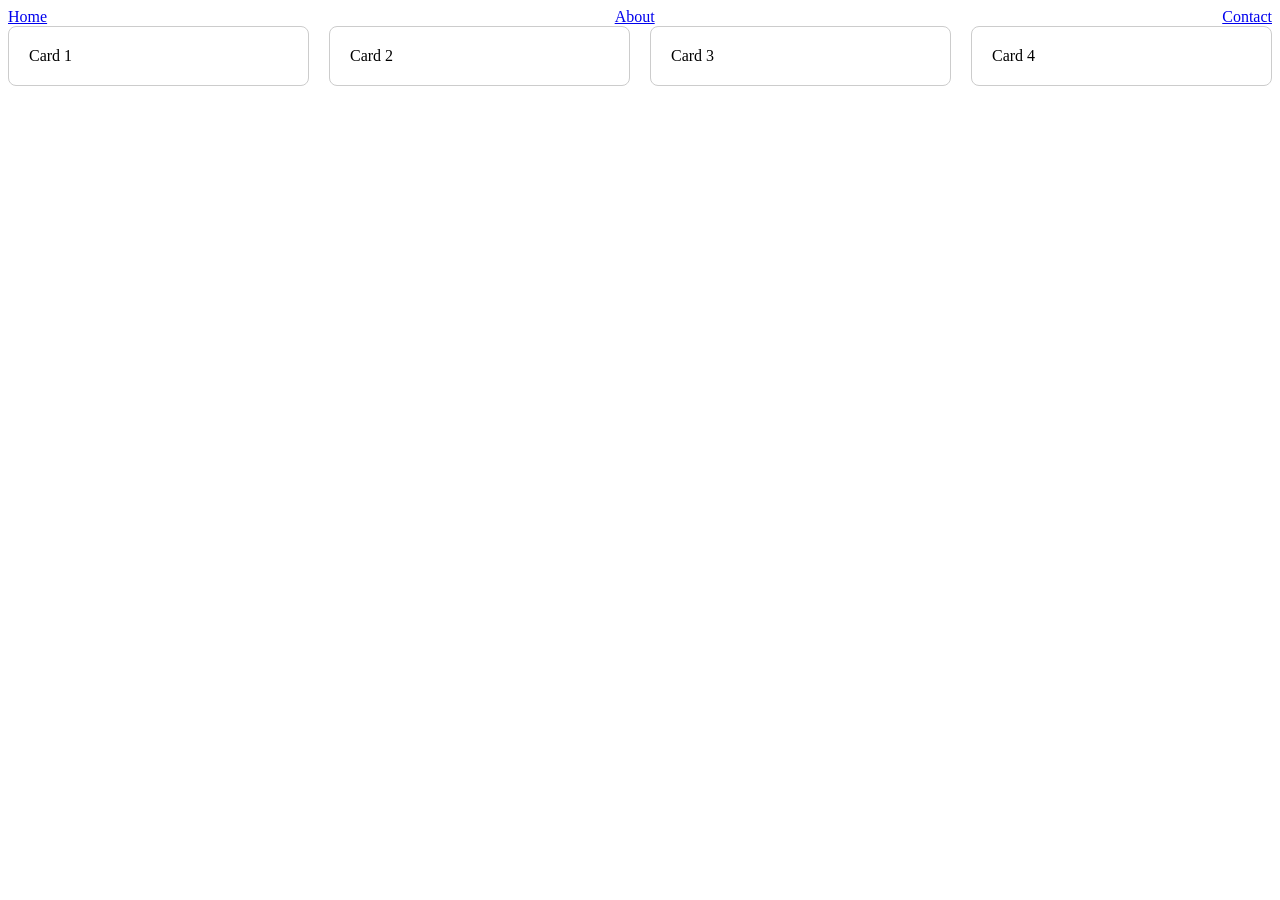
<file: ex00/index.html>
<!DOCTYPE html>

<html lang="en">

<head>

    <meta charset="UTF-8">
    <meta name="viewport" content="width=device-width, initial-scale=1.0">
    <title>42</title>
    <link rel="stylesheet" href="style.css">

</head>

<body>

    <nav class="nav-container">
        <a href="#">Home</a>
        <a href="#">About</a>
        <a href="#">Contact</a>
    </nav>

    <div class="card-container">
        <div class="card">Card 1</div>
        <div class="card">Card 2</div>
        <div class="card">Card 3</div>
        <div class="card">Card 4</div>
    </div>

</body>

</html>
</file>
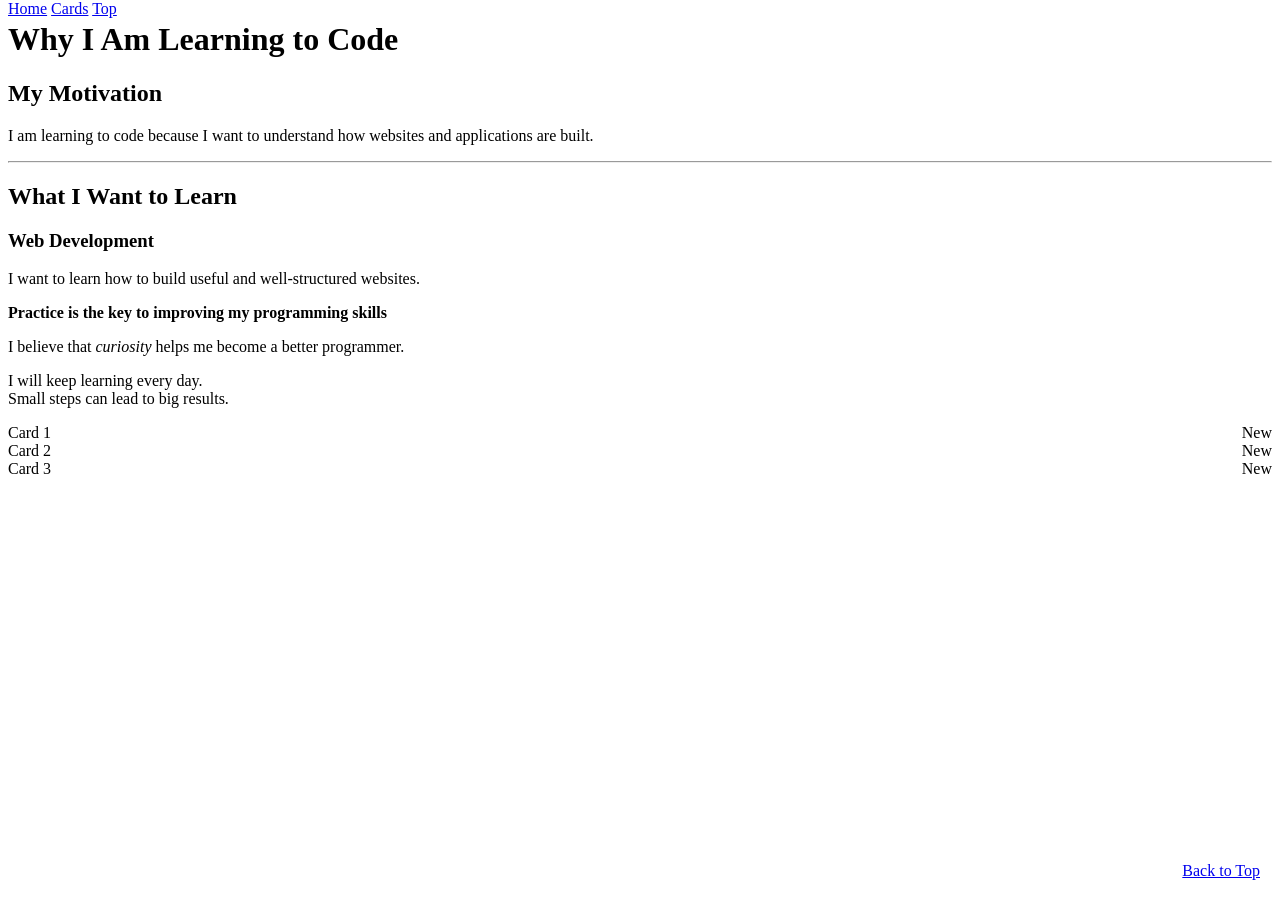
<file: ex01/index.html>
<!DOCTYPE html>

<html lang="en">

<head>
    
    <link rel="stylesheet" href="style.css">
    
    <meta charset="UTF-8">
    <meta name="viewport" content="width=device-width , initial-scale=1.0">
    
    <title> Why I Am Learning To Code </title>

</head>

<body>

    <nav class="nav-container">
        <a href="#home">Home</a>
        <a href="#cards">Cards</a>
        <a href="#top">Top</a>
    </nav>


        <h1>Why I Am Learning to Code </h1>
        <h2> My Motivation </h2>
        <p> I am learning to code because I want to understand how websites and applications are built. </p>
        <hr>
        <h2> What I Want to Learn </h2>
        <h3> Web Development </h3>
        <p> I want to learn how to build useful and well-structured websites. </p>
        <p><strong> Practice is the key to improving my programming skills </strong></p>
        <p> I believe that <em> curiosity </em> helps me become a better programmer. </p>
        <p> I will keep learning every day. <br> Small steps can lead to big results. </p>

        <div class="card-container">

            <div class="card">
                <span class="badge">New</span>
                Card 1
            </div>
        
            <div class="card">
                <span class="badge">New</span>
                Card 2
            </div>
        
            <div class="card">
                <span class="badge">New</span>
                Card 3
            </div>
        
        </div>
        
        <a href="#top" class="back-to-top">Back to Top</a>

</body>

</html>
</file>
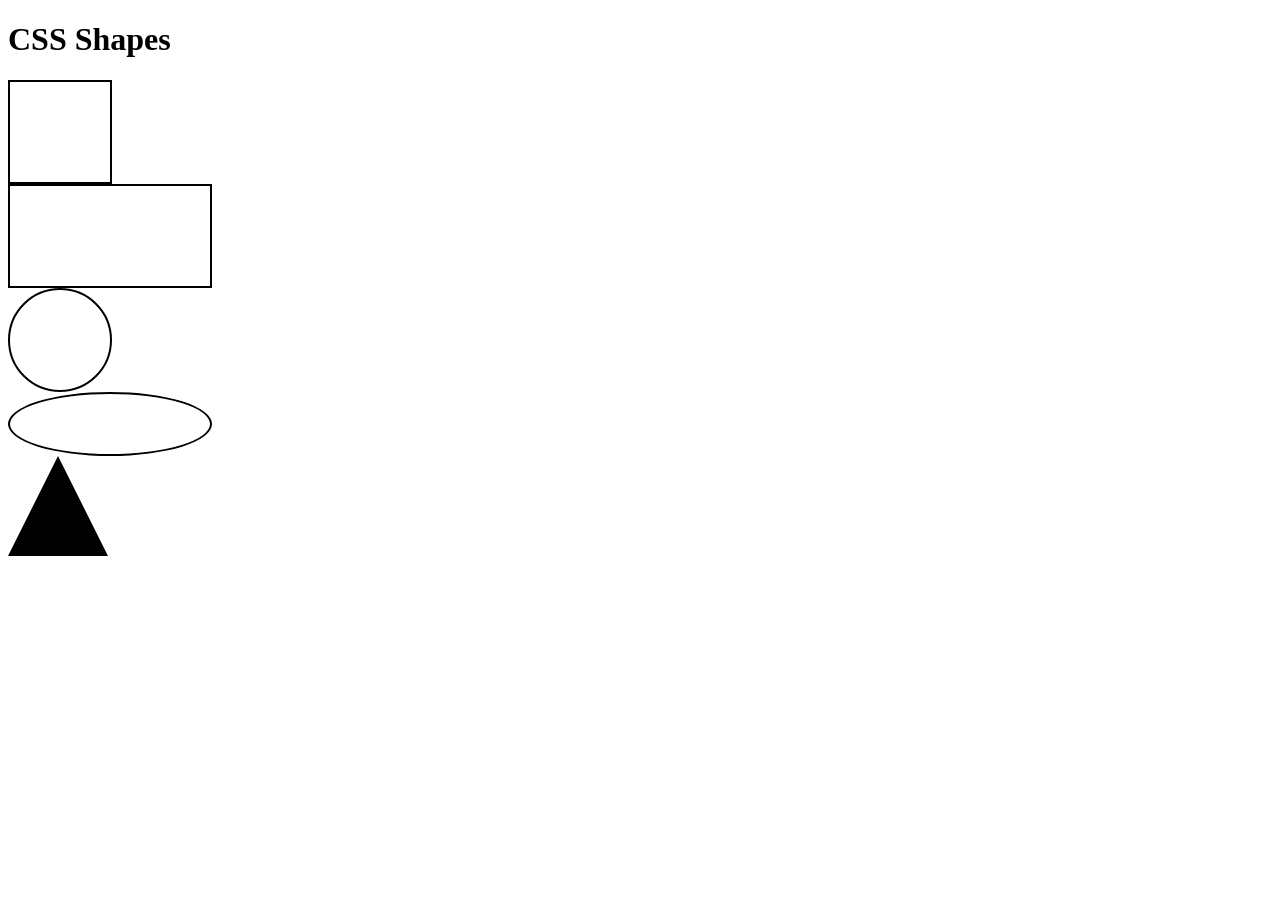
<file: ex02/index.html>
<!DOCTYPE html>

<html lang="en">

<head>
  
  <meta charset="UTF-8">
  <meta name="viewport" content="width=device-width , initial-scale=1.0">

  <title>CSS Shapes</title>

  
<link rel="stylesheet" href="style.css">



</head>

<body>

  <h1>CSS Shapes</h1>

  <div class="square"></div>
  
  <div class="rectangle"></div>
  
  <div class="circle"></div>
  
  <div class="pill"></div>
  
  <div class="triangle"></div>

</body>

</html>
</file>
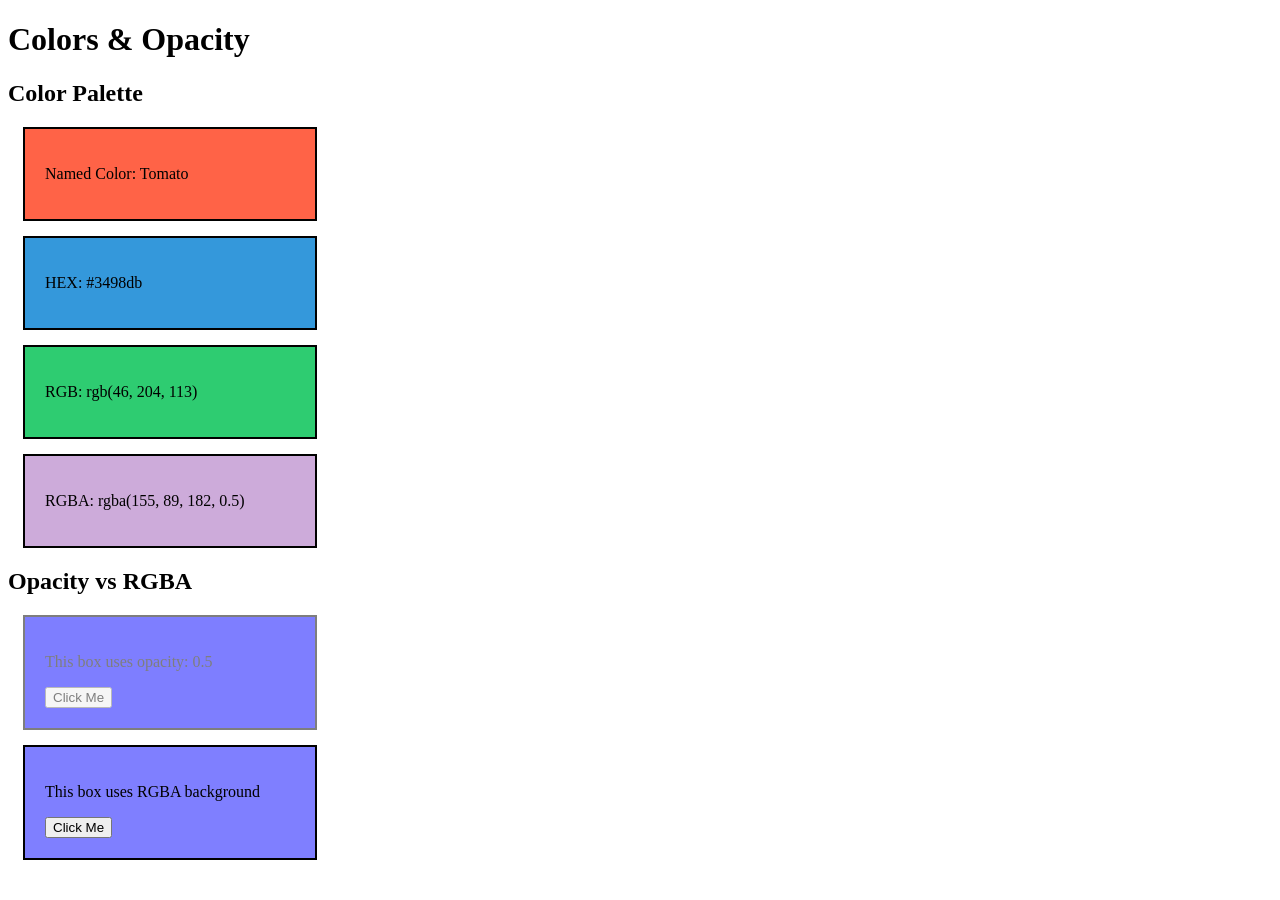
<file: ex03/index.html>
<!DOCTYPE html>
<html lang="en">
<head>
    <meta charset="UTF-8">
    <meta name="viewport" content="width=device-width, initial-scale=1.0">
    <title>Colors & Opacity</title>
    <link rel="stylesheet" href="style.css">
</head>
<body>

    <h1>Colors & Opacity</h1>

    <h2>Color Palette</h2>

    <div class="color-palette">

        <div class="color-box named-color">
            <p>Named Color: Tomato</p>
        </div>

        <div class="color-box hex-color">
            <p>HEX: #3498db</p>
        </div>

        <div class="color-box rgb-color">
            <p>RGB: rgb(46, 204, 113)</p>
        </div>

        <div class="color-box rgba-color">
            <p>RGBA: rgba(155, 89, 182, 0.5)</p>
        </div>

    </div>

    <h2>Opacity vs RGBA</h2>

    <div class="opacity-box">
        <p>This box uses opacity: 0.5</p>
        <button>Click Me</button>
    </div>

    <div class="background-box">
        <p>This box uses RGBA background</p>
        <button>Click Me</button>
    </div>

</body>
</html>
</file>
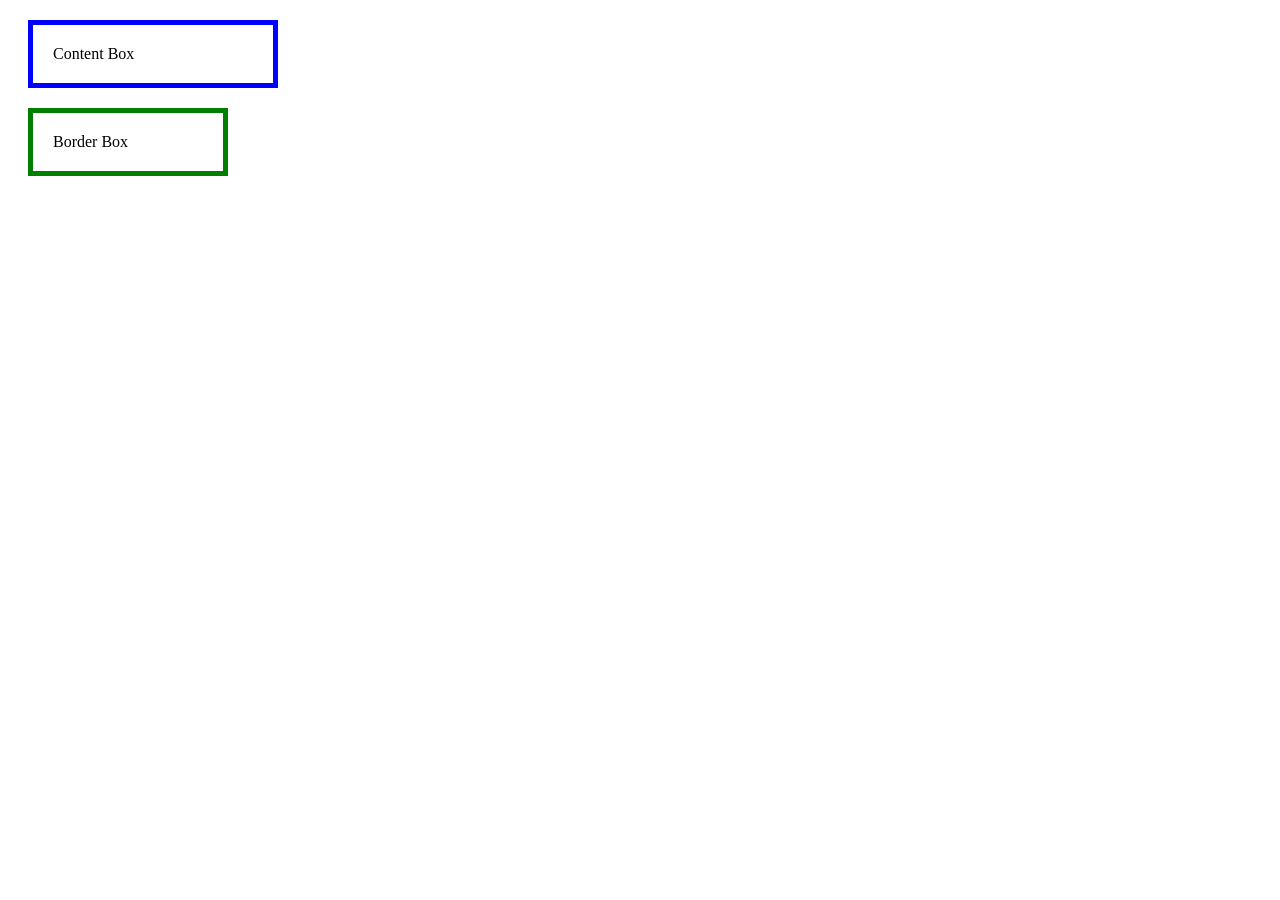
<file: ex04/index.html>
<!DOCTYPE html>
<html lang="en">
<head>
    <meta charset="UTF-8">
    <meta name="viewport" content="width=device-width, initial-scale=1.0">
    <title>Box Model</title>
    <link rel="stylesheet" href="style.css">
</head>
<body>
    <div class="content-box">Content Box</div>
    <div class="border-box">Border Box</div>
</body>
</html>
</file>
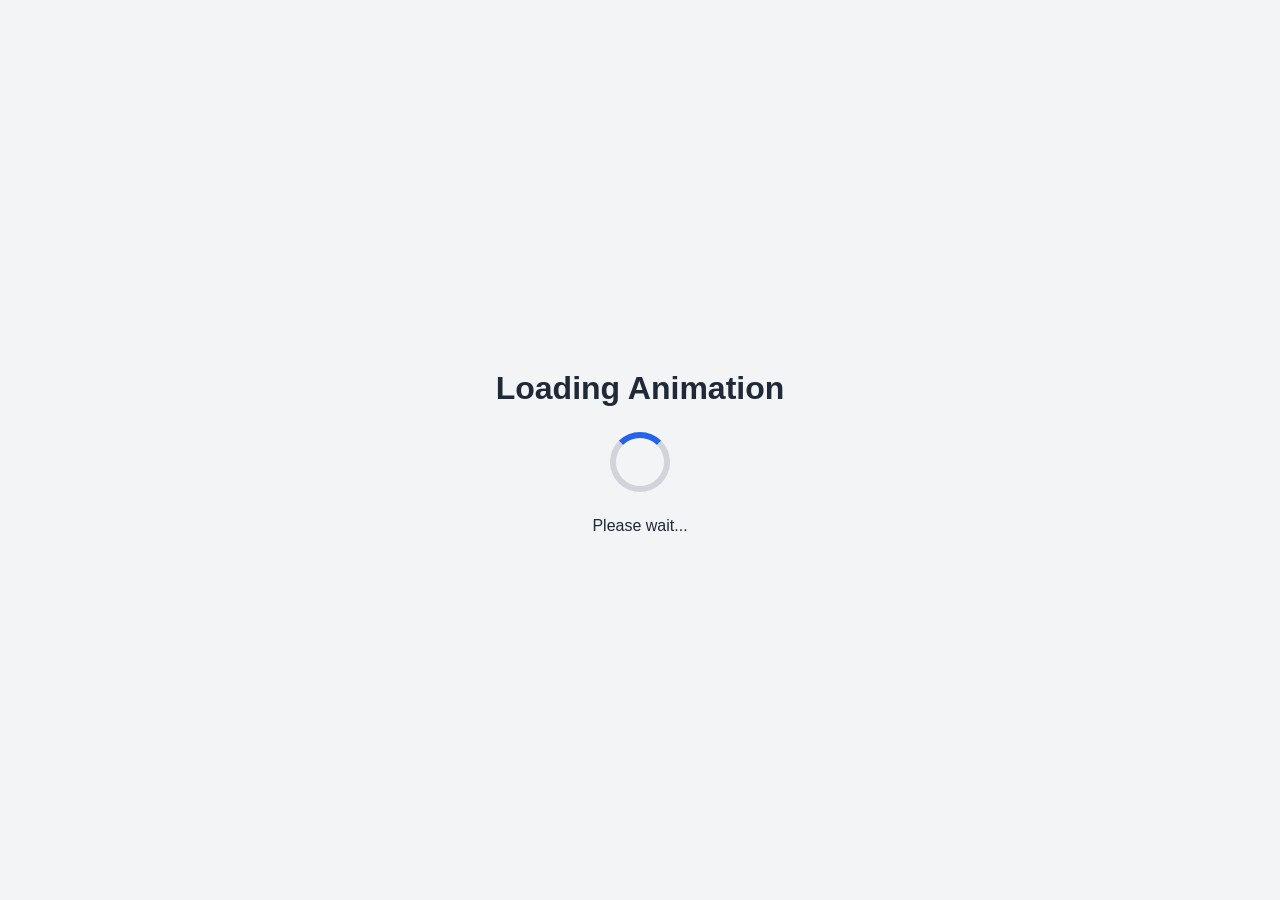
<file: ex05-bonus/index.html>
﻿<!DOCTYPE html>
<html lang="en">
<head>
    <meta charset="UTF-8">
    <meta name="viewport" content="width=device-width, initial-scale=1.0">
    <title>Loading Animation</title>
    <link rel="stylesheet" href="style.css">
</head>
<body>
    <main class="loading-container">
        <h1>Loading Animation</h1>
        <div class="loader" role="status" aria-label="Loading"></div>
        <p>Please wait...</p>
    </main>
</body>
</html>
</file>
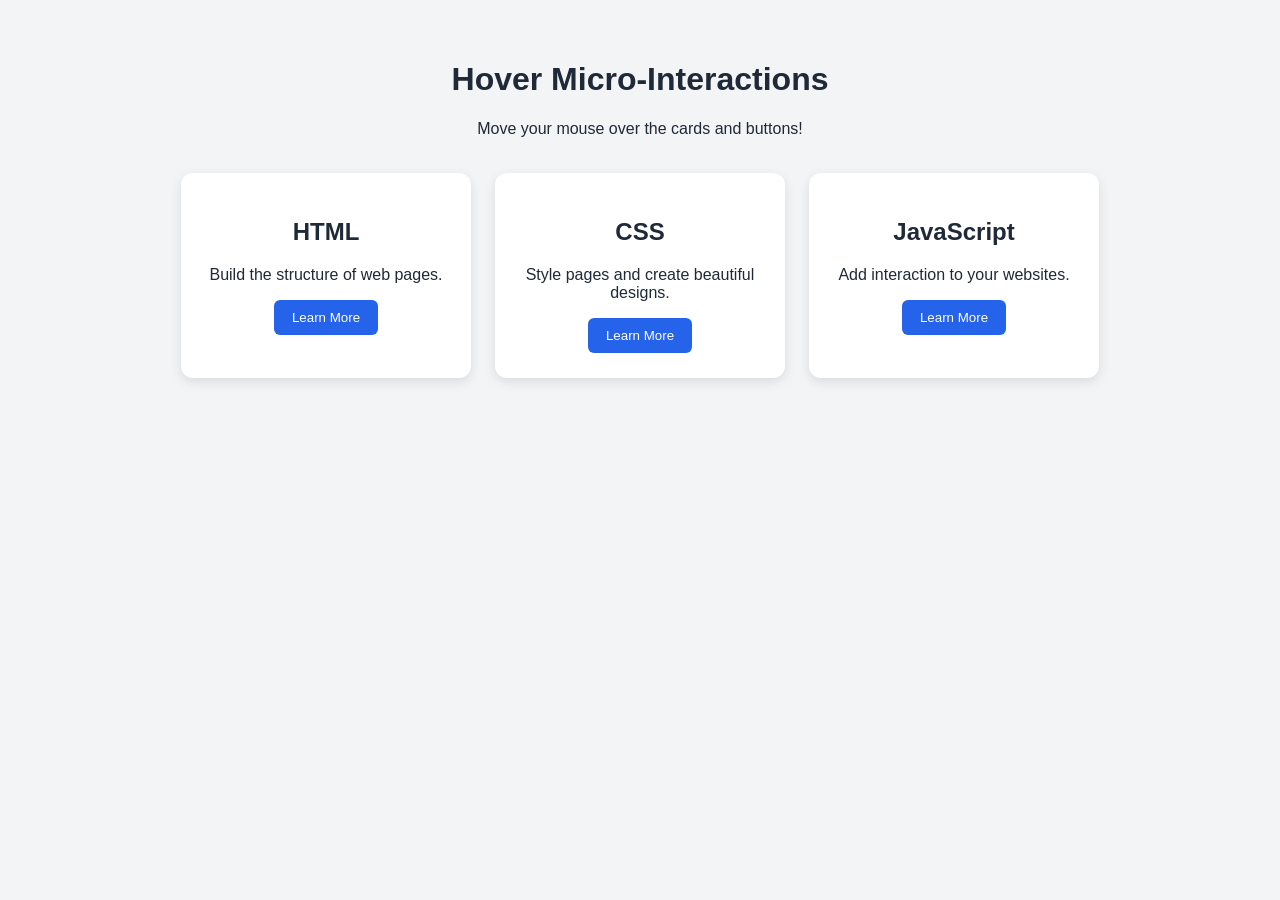
<file: ex06-bonus/index.html>
﻿<!DOCTYPE html>
<html lang="en">
<head>
    <meta charset="UTF-8">
    <meta name="viewport" content="width=device-width, initial-scale=1.0">
    <title>Hover Effects</title>
    <link rel="stylesheet" href="style.css">
</head>
<body>
    <main class="container">
        <h1>Hover Micro-Interactions</h1>
        <p>Move your mouse over the cards and buttons!</p>

        <section class="card-container">
            <article class="card">
                <h2>HTML</h2>
                <p>Build the structure of web pages.</p>
                <button type="button">Learn More</button>
            </article>

            <article class="card">
                <h2>CSS</h2>
                <p>Style pages and create beautiful designs.</p>
                <button type="button">Learn More</button>
            </article>

            <article class="card">
                <h2>JavaScript</h2>
                <p>Add interaction to your websites.</p>
                <button type="button">Learn More</button>
            </article>
        </section>
    </main>
</body>
</html>
</file>
<file: ex00/style.css>
.nav-container {
    display: flex;
    justify-content: space-between;
    align-items: center;
    gap: 20px;
}

.card-container {
    display: flex;
    flex-direction: row;
    flex-wrap: wrap;
    gap: 20px;
}

.card {
    flex: 1 1 200px;
    padding: 20px;
    border: 1px solid #ccc;
    border-radius: 8px;
}
</file>
<file: ex01/style.css>
.nav-container {
    position: fixed;
    top: 0;
}

.card-container {
    position: relative;
}

.card {
    position: relative;
}

.badge {
    position: absolute;
    top: 0;
    right: 0;
}

.back-to-top {
    position: fixed;
    bottom: 20px;
    right: 20px;
}
</file>
<file: ex02/style.css>
.square {
    width: 100px;
    height: 100px;
    border: 2px solid black;
}

.rectangle {
    width: 200px;
    height: 100px;
    border: 2px solid black;
}

.circle {
    width: 100px;
    height: 100px;
    border: 2px solid black;
    border-radius: 50%;
}

.pill {
    width: 200px;
    height: 60px;
    border: 2px solid black;
    border-radius: 50%;
}

.triangle {
    width: 0;
    height: 0;
    border-left: 50px solid transparent;
    border-right: 50px solid transparent;
    border-bottom: 100px solid black;
}
</file>
<file: ex03/style.css>
.named-color {
    background-color: tomato;
}


.hex-color {
    background-color: #3498db;
}


.rgb-color {
    background-color: rgb(46, 204, 113);
}


.rgba-color {
    background-color: rgba(155, 89, 182, 0.5);
}


.opacity-box {
    background-color: blue;
    opacity: 0.5;
}


.background-box {
    background-color: rgba(0, 0, 255, 0.5);
}


.color-box,
.opacity-box,
.background-box {
    width: 250px;
    padding: 20px;
    margin: 15px;
    border: 2px solid black;
}
</file>
<file: ex04/style.css>
*, *::before, *::after {
    box-sizing: border-box;
}

.content-box {
    box-sizing: content-box;
    width: 200px;
    padding: 20px;
    border: 5px solid blue;
    margin: 20px;
}

.border-box {
    box-sizing: border-box;
    width: 200px;
    padding: 20px;
    border: 5px solid green;
    margin: 20px;
}
</file>
<file: ex05-bonus/style.css>
﻿* {
    box-sizing: border-box;
}

body {
    margin: 0;
    min-height: 100vh;
    font-family: Arial, sans-serif;
    background-color: #f3f4f6;
    color: #1f2937;
    display: flex;
    justify-content: center;
    align-items: center;
}

.loading-container {
    text-align: center;
    padding: 30px;
}

.loader {
    width: 60px;
    height: 60px;
    margin: 25px auto;
    border: 6px solid #d1d5db;
    border-top-color: #2563eb;
    border-radius: 50%;

    animation-name: spin;
    animation-duration: 1s;
    animation-timing-function: linear;
    animation-iteration-count: infinite;
}

@keyframes spin {
    to {
        transform: rotate(360deg);
    }
}
</file>
<file: ex06-bonus/style.css>
﻿* {
    box-sizing: border-box;
}

body {
    margin: 0;
    min-height: 100vh;
    font-family: Arial, sans-serif;
    background-color: #f3f4f6;
    color: #1f2937;
}

.container {
    max-width: 1000px;
    margin: 0 auto;
    padding: 40px 20px;
    text-align: center;
}

.card-container {
    display: flex;
    justify-content: center;
    align-items: stretch;
    flex-wrap: wrap;
    gap: 24px;
    margin-top: 35px;
}

.card {
    flex: 1 1 220px;
    max-width: 290px;
    padding: 25px;
    background-color: white;
    border-radius: 12px;
    box-shadow: 0 4px 12px rgba(0, 0, 0, 0.1);
    transition: transform 0.3s ease, box-shadow 0.3s ease;
}

.card:hover {
    transform: translateY(-8px) scale(1.05);
    box-shadow: 0 12px 24px rgba(0, 0, 0, 0.18);
}

button {
    padding: 10px 18px;
    border: none;
    border-radius: 6px;
    background-color: #2563eb;
    color: white;
    cursor: pointer;
    transition: transform 0.3s ease, background-color 0.3s ease;
}

button:hover {
    transform: translateY(-8px) scale(1.05);
    background-color: #1d4ed8;
}

button:focus-visible {
    outline: 3px solid #93c5fd;
    outline-offset: 3px;
}
</file>
